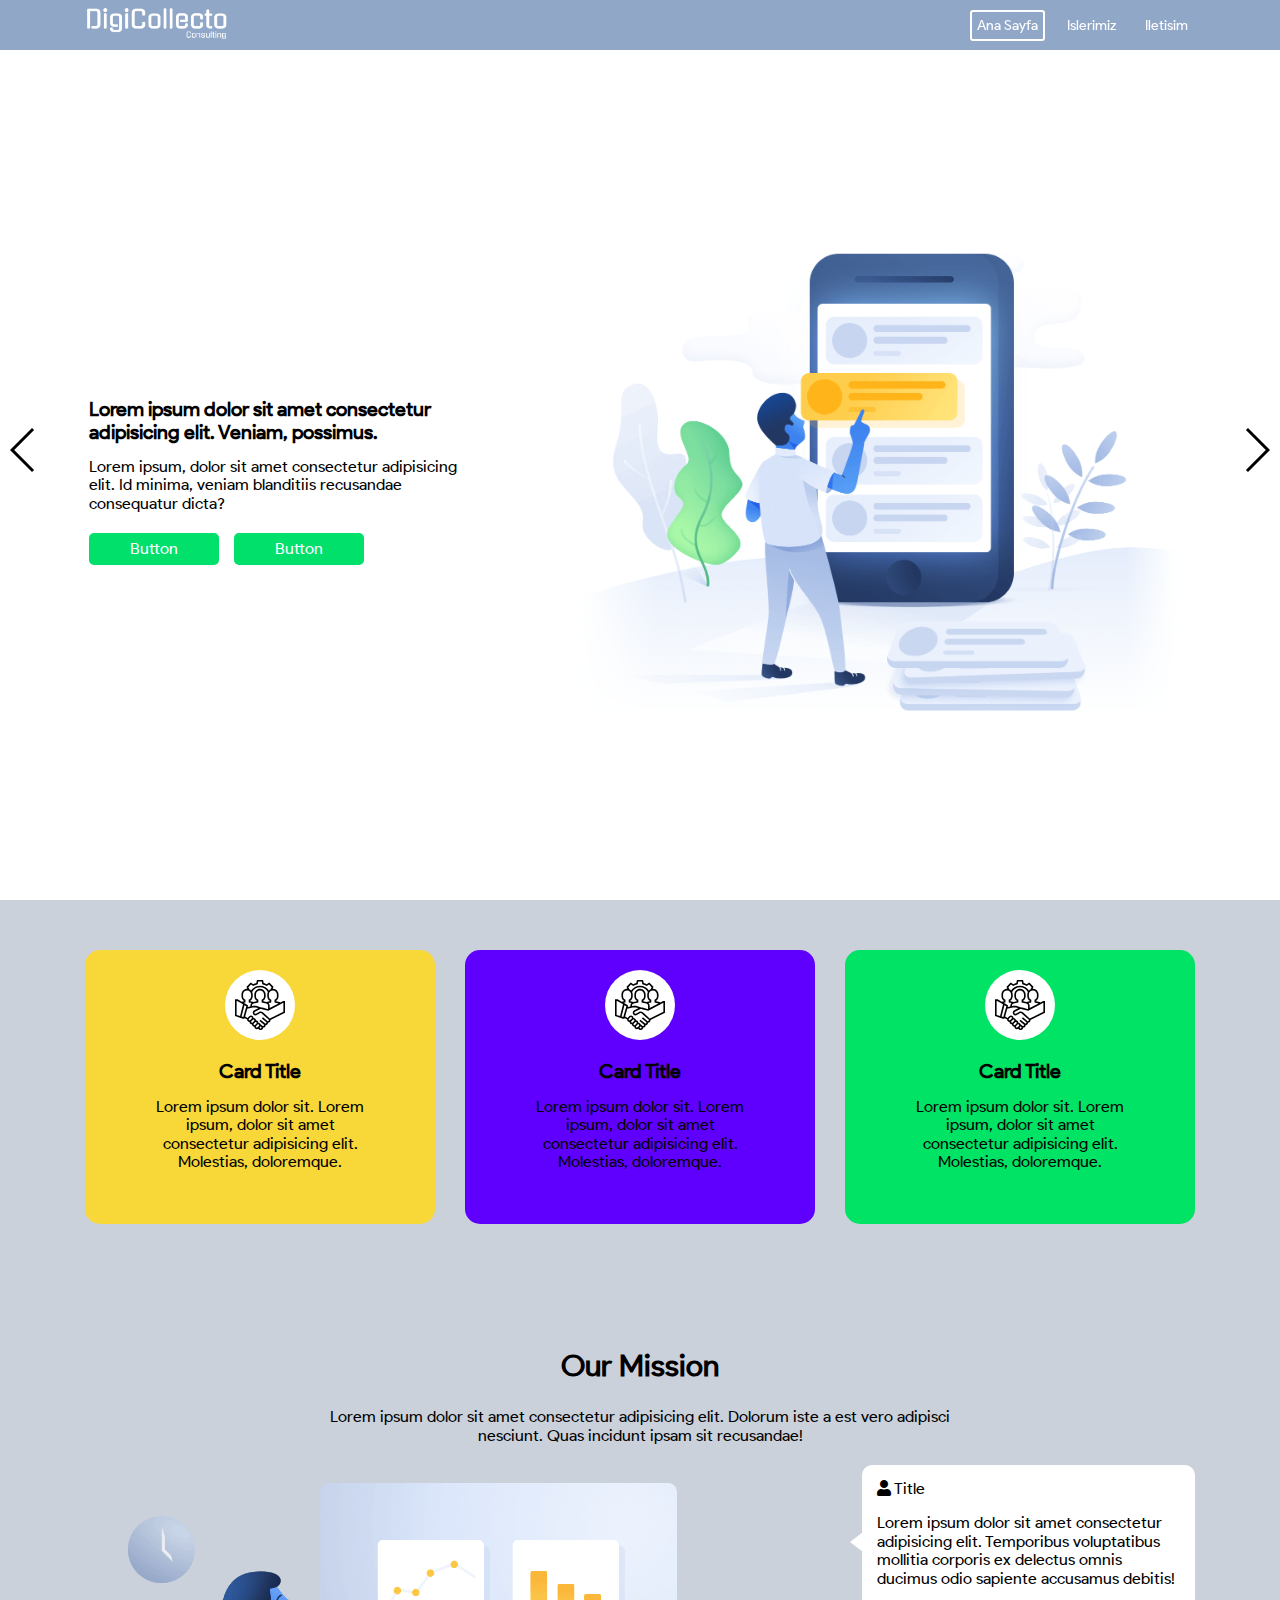
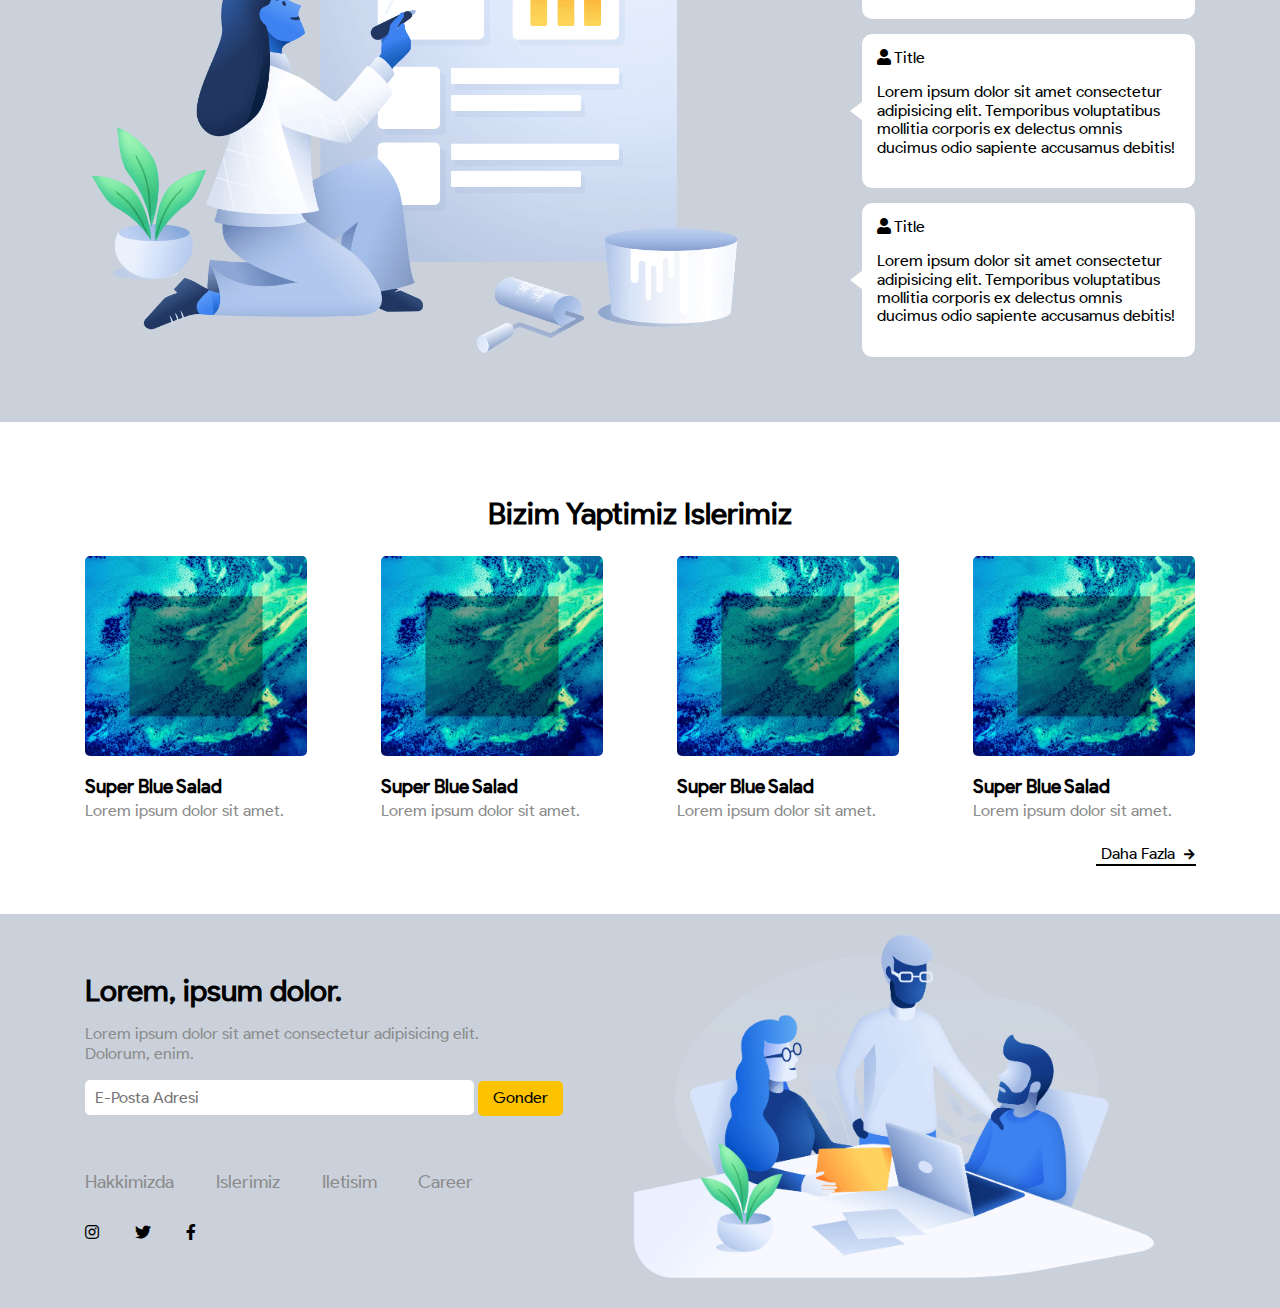
<file: index.html>
<!DOCTYPE html>
<html lang="en">
<head>
  <meta charset="UTF-8">
  <meta name="viewport" content="width=device-width, initial-scale=1.0">
  <meta http-equiv="X-UA-Compatible" content="ie=edge">
  <title>My Web</title>
  <link rel="stylesheet" href="css/bootstrap-grid.min.css">
  <link rel="stylesheet" href="css/all.min.css">
  <link rel="stylesheet" href="css/normalize.css">
  <link rel="stylesheet" href="css/swiper.min.css">
  <link rel="stylesheet" href="css/responsive.css">
  <link rel="stylesheet" href="css/style.css">
</head>
<body>
  <div class="wrapper">

    <header class="header">
        <div class="container">
          <nav class="nav">
            <div class="nav__logo">
              <img src="img/logo.png" alt="Logo">
            </div>
  
            <ul class="nav__menu">
              <li class="menu__link active"><a href="#">Ana Sayfa</a></li>
              <li class="menu__link"><a href="works.html">Islerimiz</a></li>
              <li class="menu__link"><a href="contact.html">Iletisim</a></li>
            </ul>

            <div class="menu__burger">
              <span class=""></span>
            </div>
          </nav>
        </div>
    </header>

    <ul class="nav__menu-mobile">
      <li id="close"><a href="javascipt:void(0)"><i class="far fa-times-circle"></i></a></li>
      <li class="menu__link-mobile active"><a href="#">Ana Sayfa</a></li>
      <li class="menu__link-mobile"><a href="#">Islerimiz</a></li>
      <li class="menu__link-mobile"><a href="#">Iletisim</a></li>
    </ul>

    <section class="section slider">
      <div class="swiper-container main-slider">
        <div class="swiper-wrapper">
            <div class="swiper-slide slider__item">
                <img src="img/illustration-4.png" alt="">

                <div class="slider__item-content">
                    <div class="slider__content-title">
                      <h1>Lorem ipsum dolor sit amet consectetur adipisicing elit. Veniam, possimus.</h>
                    </div>
        
                    <div class="slider__content-desc">
                      Lorem ipsum, dolor sit amet consectetur adipisicing elit. Id minima, veniam blanditiis recusandae consequatur dicta?
                    </div>
        
                    <div class="slider__content-group">
                      <a href="#" class="btn slider-btn">Button</a>
                      <a href="#" class="btn slider-btn">Button</a>
                    </div>
                </div>
            </div>

            <div class="swiper-slide slider__item">
                <img src="img/illustration-4.png" alt="">

                <div class="slider__item-content">
                    <div class="slider__content-title">
                      <h1>Lorem ipsum dolor sit amet consectetur adipisicing elit. Veniam, possimus.</h>
                    </div>
        
                    <div class="slider__content-desc">
                      Lorem ipsum, dolor sit amet consectetur adipisicing elit. Id minima, veniam blanditiis recusandae consequatur dicta?
                    </div>
        
                    <div class="slider__content-group">
                      <a href="#" class="btn slider-btn">Button</a>
                      <a href="#" class="btn slider-btn">Button</a>
                    </div>
                </div>
            </div>

            <div class="swiper-slide slider__item">
                <img src="img/illustration-4.png" alt="">

                <div class="slider__item-content">
                    <div class="slider__content-title">
                      <h1>Lorem ipsum dolor sit amet consectetur adipisicing elit. Veniam, possimus.</h>
                    </div>
        
                    <div class="slider__content-desc">
                      Lorem ipsum, dolor sit amet consectetur adipisicing elit. Id minima, veniam blanditiis recusandae consequatur dicta?
                    </div>
        
                    <div class="slider__content-group">
                      <a href="#" class="btn slider-btn">Button</a>
                      <a href="#" class="btn slider-btn">Button</a>
                    </div>
                </div>
            </div>
        </div>
        <div class="swiper-button-prev swiper-button-black"></div>
        <div class="swiper-button-next swiper-button-black"></div>
      </div>
    </section>


    <section class="section card__group">
      <div class="container">
        <div class="row">
          <div class="col-xs-12 col-md-12 col-lg-4">
              <div class="card__area yellow-bg">
                <div class="card__area-header">
                    <div class="card-border"><object type="image/svg+xml" data="img/team.svg"></object></div>
                </div>
                <div class="card__area-body">
                  <div class="title">Card Title</div>
                  <p>Lorem ipsum dolor sit. Lorem ipsum, dolor sit amet consectetur adipisicing elit. Molestias, doloremque.</p>
                  <a href="javascript:void(0)" class="btn card-btn"><i class="fa fa-arrow-next"></i></a>
                </div>
              </div>
          </div>
          <div class="col-xs-12 col-md-6 col-lg-4">
              <div class="card__area blue-bg">
                <div class="card__area-header">
                    <div class="card-border"><object type="image/svg+xml" data="img/team.svg"></object></div>
                </div>
                <div class="card__area-body">
                  <div class="title">Card Title</div>
                  <p>Lorem ipsum dolor sit. Lorem ipsum, dolor sit amet consectetur adipisicing elit. Molestias, doloremque.</p>
                  <a href="javascript:void(0)" class="btn card-btn"><i class="fa fa-arrow-next"></i></a>
                </div>
              </div>
          </div>
          <div class="col-xs-12 col-md-6 col-lg-4">
              <div class="card__area green-bg">
                <div class="card__area-header">
                    <div class="card-border"><object type="image/svg+xml" data="img/team.svg"></object></div>
                </div>
                <div class="card__area-body">
                  <div class="title">Card Title</div>
                  <p>Lorem ipsum dolor sit. Lorem ipsum, dolor sit amet consectetur adipisicing elit. Molestias, doloremque.</p>
                  <a href="javascript:void(0)" class="btn card-btn"><i class="fa fa-arrow-next"></i></a>
                </div>
              </div>
          </div>
        </div>
      </div>
    </section>

    <section class="section mission">
      <div class="container">
        <div class="mission__header">
          <h2 class="mission__header-title">Our Mission</h2>
          <p>Lorem ipsum dolor sit amet consectetur adipisicing elit. Dolorum iste a est vero adipisci nesciunt. Quas incidunt ipsam sit recusandae!</p>
        </div>
  
        <div class="mission__area">
          <div class="mission__area-img">
            <img src="img/illustration-7.png" alt="Resim">
          </div>
          <div class="mission__area-group">
            <div class="mission__item">
              <div class="mission__item-title">
                <i class="fa fa-user"></i>
                <span>Title</span>
              </div>
  
              <div class="mission__item-content">
                <p>Lorem ipsum dolor sit amet consectetur adipisicing elit. Temporibus voluptatibus mollitia corporis ex delectus omnis ducimus odio sapiente accusamus debitis!</p>
              </div>
            </div>
  
            <div class="mission__item">
              <div class="mission__item-title">
                <i class="fa fa-user"></i>
                <span>Title</span>
              </div>
  
              <div class="mission__item-content">
                <p>Lorem ipsum dolor sit amet consectetur adipisicing elit. Temporibus voluptatibus mollitia corporis ex delectus omnis ducimus odio sapiente accusamus debitis!</p>
              </div>
            </div>
            
            <div class="mission__item">
              <div class="mission__item-title">
                <i class="fa fa-user"></i>
                <span>Title</span>
              </div>
  
              <div class="mission__item-content">
                <p>Lorem ipsum dolor sit amet consectetur adipisicing elit. Temporibus voluptatibus mollitia corporis ex delectus omnis ducimus odio sapiente accusamus debitis!</p>
              </div>
            </div>
          </div>
        </div>
      </div>
    </section>

    <section class="section works">
      <div class="container">
        <div class="works__header">
          <div class="works__header-title">
            <h2>Bizim Yaptimiz Islerimiz</h2>
          </div>
        </div>

        <ul class="works__area-list">
          <li class="works__item">
            <div class="works__item-img">
              <a href="javascipt:void(0)"><img src="img/img-2.jpg" alt="Image"></a>
            </div>

            <div class="works__item-title">
              <a href="javascipt:void(0)"><h3>Super Blue Salad</h3></a>
            </div>

            <div class="works__item-desc">
              <a href="javascipt:void(0)"><p>Lorem ipsum dolor sit amet.</p></a href="javascipt:void(0)">
            </div>
          </li>

          <li class="works__item">
            <div class="works__item-img">
              <a href="javascipt:void(0)"><img src="img/img-2.jpg" alt="Image"></a>
            </div>

            <div class="works__item-title">
              <a href="javascipt:void(0)"><h3>Super Blue Salad</h3></a>
            </div>

            <div class="works__item-desc">
              <a href="javascipt:void(0)"><p>Lorem ipsum dolor sit amet.</p></a href="javascipt:void(0)">
            </div>
          </li>

          <li class="works__item">
            <div class="works__item-img">
              <a href="javascipt:void(0)"><img src="img/img-2.jpg" alt="Image"></a>
            </div>

            <div class="works__item-title">
              <a href="javascipt:void(0)"><h3>Super Blue Salad</h3></a>
            </div>

            <div class="works__item-desc">
              <a href="javascipt:void(0)"><p>Lorem ipsum dolor sit amet.</p></a href="javascipt:void(0)">
            </div>
          </li>

          <li class="works__item">
            <div class="works__item-img">
              <a href="javascipt:void(0)"><img src="img/img-2.jpg" alt="Image"></a>
            </div>

            <div class="works__item-title">
              <a href="javascipt:void(0)"><h3>Super Blue Salad</h3></a>
            </div>

            <div class="works__item-desc">
              <a href="javascipt:void(0)"><p>Lorem ipsum dolor sit amet.</p></a href="javascipt:void(0)">
            </div>
          </li>
        </ul>
        <a href="javascript:void(0)" class="more">Daha Fazla <i class="fa fa-arrow-right"></i></a>
      </div>
    </section>

    <section class="section return">
      <div class="container">
        <div class="return-area">
          <div class="return__form">
            <div class="return__form-title">
              <h3>Lorem, ipsum dolor.</h3>
            </div>
  
            <div class="return__form-desc">
              <p>Lorem ipsum dolor sit amet consectetur adipisicing elit. Dolorum, enim.</p>
            </div>
  
            <div class="return__form-input">
              <input type="text" class="form-control" placeholder="E-Posta Adresi">
              <button type="submit">Gonder</button>
            </div>
          </div>
        </div>
      </div>
    </section>

    <footer class="footer absolute-img">
      <div class="container">
        <ul class="footer__list">
          <li class="footer__item"><a href="javascipt:void(0)">Hakkimizda</a></li>
          <li class="footer__item"><a href="javascipt:void(0)">Islerimiz</a></li>
          <li class="footer__item"><a href="javascipt:void(0)">Iletisim</a></li>
          <li class="footer__item"><a href="javascipt:void(0)">Career</a></li>
        </ul>
  
        <ul class="footer__medya">
          <li><a href="javascipt:void(0)"><i class="fab fa-instagram"></i></a></li>
          <li><a href="javascipt:void(0)"><i class="fab fa-twitter"></i></a></li>
          <li><a href="javascipt:void(0)"><i class="fab fa-facebook-f"></i></a></li>
        </ul>
      </div>
    </footer>

  </div>
<script src="js/jquery-3.4.1.min.js"></script>
<script src="js/bootstrap.min.js"></script>
<script src="js/swiper.min.js"></script>
<script src="js/main.js"></script>
</body>
</html>
</file>
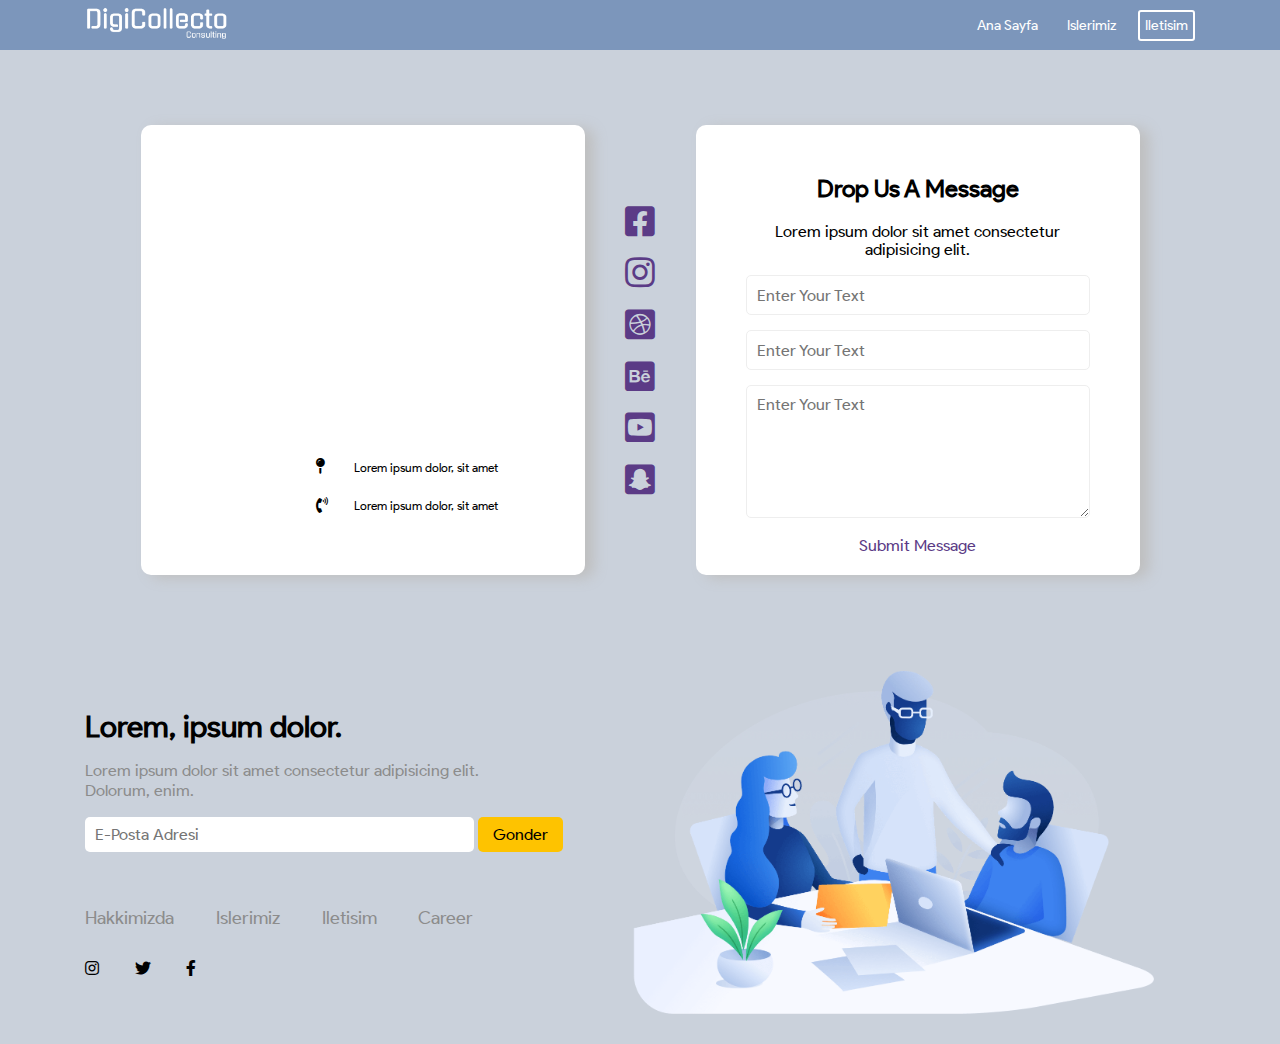
<file: contact.html>
<!DOCTYPE html>
<html lang="en">
<head>
  <meta charset="UTF-8">
  <meta name="viewport" content="width=device-width, initial-scale=1.0">
  <meta http-equiv="X-UA-Compatible" content="ie=edge">
  <title>My Web</title>
  <link rel="stylesheet" href="css/bootstrap-grid.min.css">
  <link rel="stylesheet" href="css/all.min.css">
  <link rel="stylesheet" href="css/normalize.css">
  <link rel="stylesheet" href="css/swiper.min.css">
  <link rel="stylesheet" href="css/responsive.css">
  <link rel="stylesheet" href="css/style.css">
</head>
<body>
  <div class="wrapper">

    <header class="header">
        <div class="container">
          <nav class="nav">
            <div class="nav__logo">
              <a href="index.html"><img src="img/logo.png" alt="Logo"></a>
            </div>
  
            <ul class="nav__menu">
              <li class="menu__link"><a href="index.html">Ana Sayfa</a></li>
              <li class="menu__link"><a href="works.html">Islerimiz</a></li>
              <li class="menu__link active"><a href="contact.html">Iletisim</a></li>
            </ul>

            <div class="menu__burger">
              <span class=""></span>
            </div>
          </nav>
        </div>
    </header>

    <ul class="nav__menu-mobile">
      <li id="close"><a href="javascipt:void(0)"><i class="far fa-times-circle"></i></a></li>
      <li class="menu__link-mobile active"><a href="#">Ana Sayfa</a></li>
      <li class="menu__link-mobile"><a href="#">Islerimiz</a></li>
      <li class="menu__link-mobile"><a href="#">Iletisim</a></li>
    </ul>


    <section class="section">
        <div class="container">
            <dic class="contact__area">
                <div class="contact__area-item contact__maps">
                    <iframe src="https://www.google.com/maps/embed?pb=!1m18!1m12!1m3!1d770809.0860158126!2d28.45174621544522!3d41.003964328513874!2m3!1f0!2f0!3f0!3m2!1i1024!2i768!4f13.1!3m3!1m2!1s0x14caa7040068086b%3A0xe1ccfe98bc01b0d0!2z0KHRgtCw0LzQsdGD0Ls!5e0!3m2!1sru!2str!4v1560986265659!5m2!1sru!2str" width="100%" height="100%" frameborder="0" style="border-radius: 10px" allowfullscreen></iframe>
                    <div class="contact__maps-content">
                        <div class="contact-group">
                            <span><i class="fas fa-map-pin"></i></span>
                            <span><p>Lorem ipsum dolor, sit amet</p></span>
                        </div>

                        <div class="contact-group">
                            <span><i class="fas fa-phone-volume"></i></span>
                            <span><p>Lorem ipsum dolor, sit amet</p></span>
                        </div>
                    </div>
                </div>
                <div class="contact__area-item">
                    <ul class="social__media">
                        <li class="social__media-item"><a href="#"><i class="fab fa-facebook-square"></i></a></li>
                        <li class="social__media-item"><a href="#"><i class="fab fa-instagram"></i></a></li>
                        <li class="social__media-item"><a href="#"><i class="fab fa-dribbble-square"></i></a></li>
                        <li class="social__media-item"><a href="#"><i class="fab fa-behance-square"></i></a></li>
                        <li class="social__media-item"><a href="#"><i class="fab fa-youtube-square"></i></a></li>
                        <li class="social__media-item"><a href="#"><i class="fab fa-snapchat-square"></i></a></li>
                    </ul>
                </div>
                <div class="contact__area-item contact__form">
                    <div class="contact__form-title"><h2>Drop Us A Message</h2></div>
                    <div class="contact__form-dsc">
                        <p>Lorem ipsum dolor sit amet consectetur adipisicing elit.</p> 
                    </div>
        
                    <input type="text" class="form-control" placeholder="Enter Your Text">
                    <input type="text" class="form-control" placeholder="Enter Your Text">
                    <textarea name="" id="contact-textarea" class="form-control" cols="30" rows="6" placeholder="Enter Your Text"></textarea>
                    <a href="javascipt:void(0)" class="contact-btn">Submit Message</a>
                </div>
            </dic>
        </div>
    </section>

    <section class="section return">
      <div class="container">
        <div class="return-area">
          <div class="return__form">
            <div class="return__form-title">
              <h3>Lorem, ipsum dolor.</h3>
            </div>
  
            <div class="return__form-desc">
              <p>Lorem ipsum dolor sit amet consectetur adipisicing elit. Dolorum, enim.</p>
            </div>
  
            <div class="return__form-input">
              <input type="text" class="form-control" placeholder="E-Posta Adresi">
              <button type="submit">Gonder</button>
            </div>
          </div>
        </div>
      </div>
    </section>

    <footer class="footer absolute-img">
      <div class="container">
        <ul class="footer__list">
          <li class="footer__item"><a href="javascipt:void(0)">Hakkimizda</a></li>
          <li class="footer__item"><a href="javascipt:void(0)">Islerimiz</a></li>
          <li class="footer__item"><a href="javascipt:void(0)">Iletisim</a></li>
          <li class="footer__item"><a href="javascipt:void(0)">Career</a></li>
        </ul>
  
        <ul class="footer__medya">
          <li><a href="javascipt:void(0)"><i class="fab fa-instagram"></i></a></li>
          <li><a href="javascipt:void(0)"><i class="fab fa-twitter"></i></a></li>
          <li><a href="javascipt:void(0)"><i class="fab fa-facebook-f"></i></a></li>
        </ul>
      </div>
    </footer>

  </div>
<script src="js/jquery-3.4.1.min.js"></script>
<script src="js/bootstrap.min.js"></script>
<script src="js/swiper.min.js"></script>
<script src="js/main.js"></script>
</body>
</html>
</file>
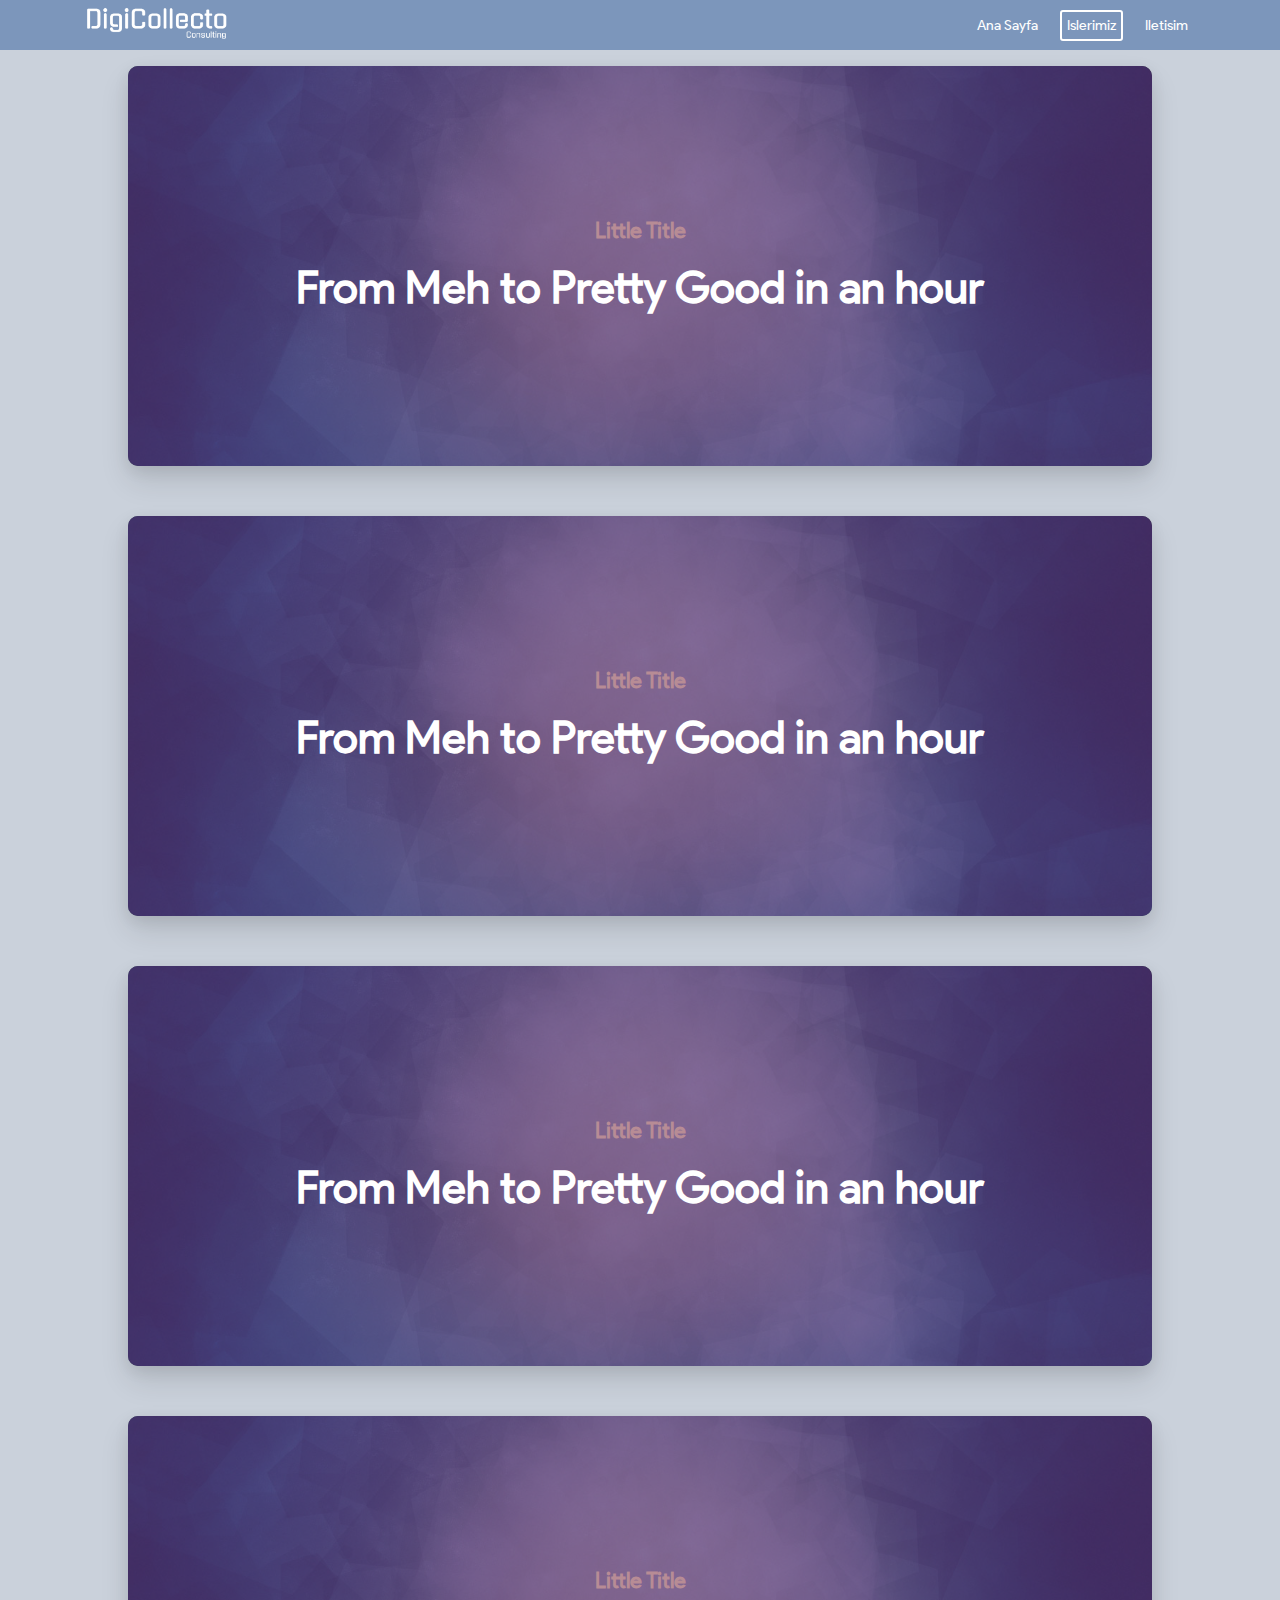
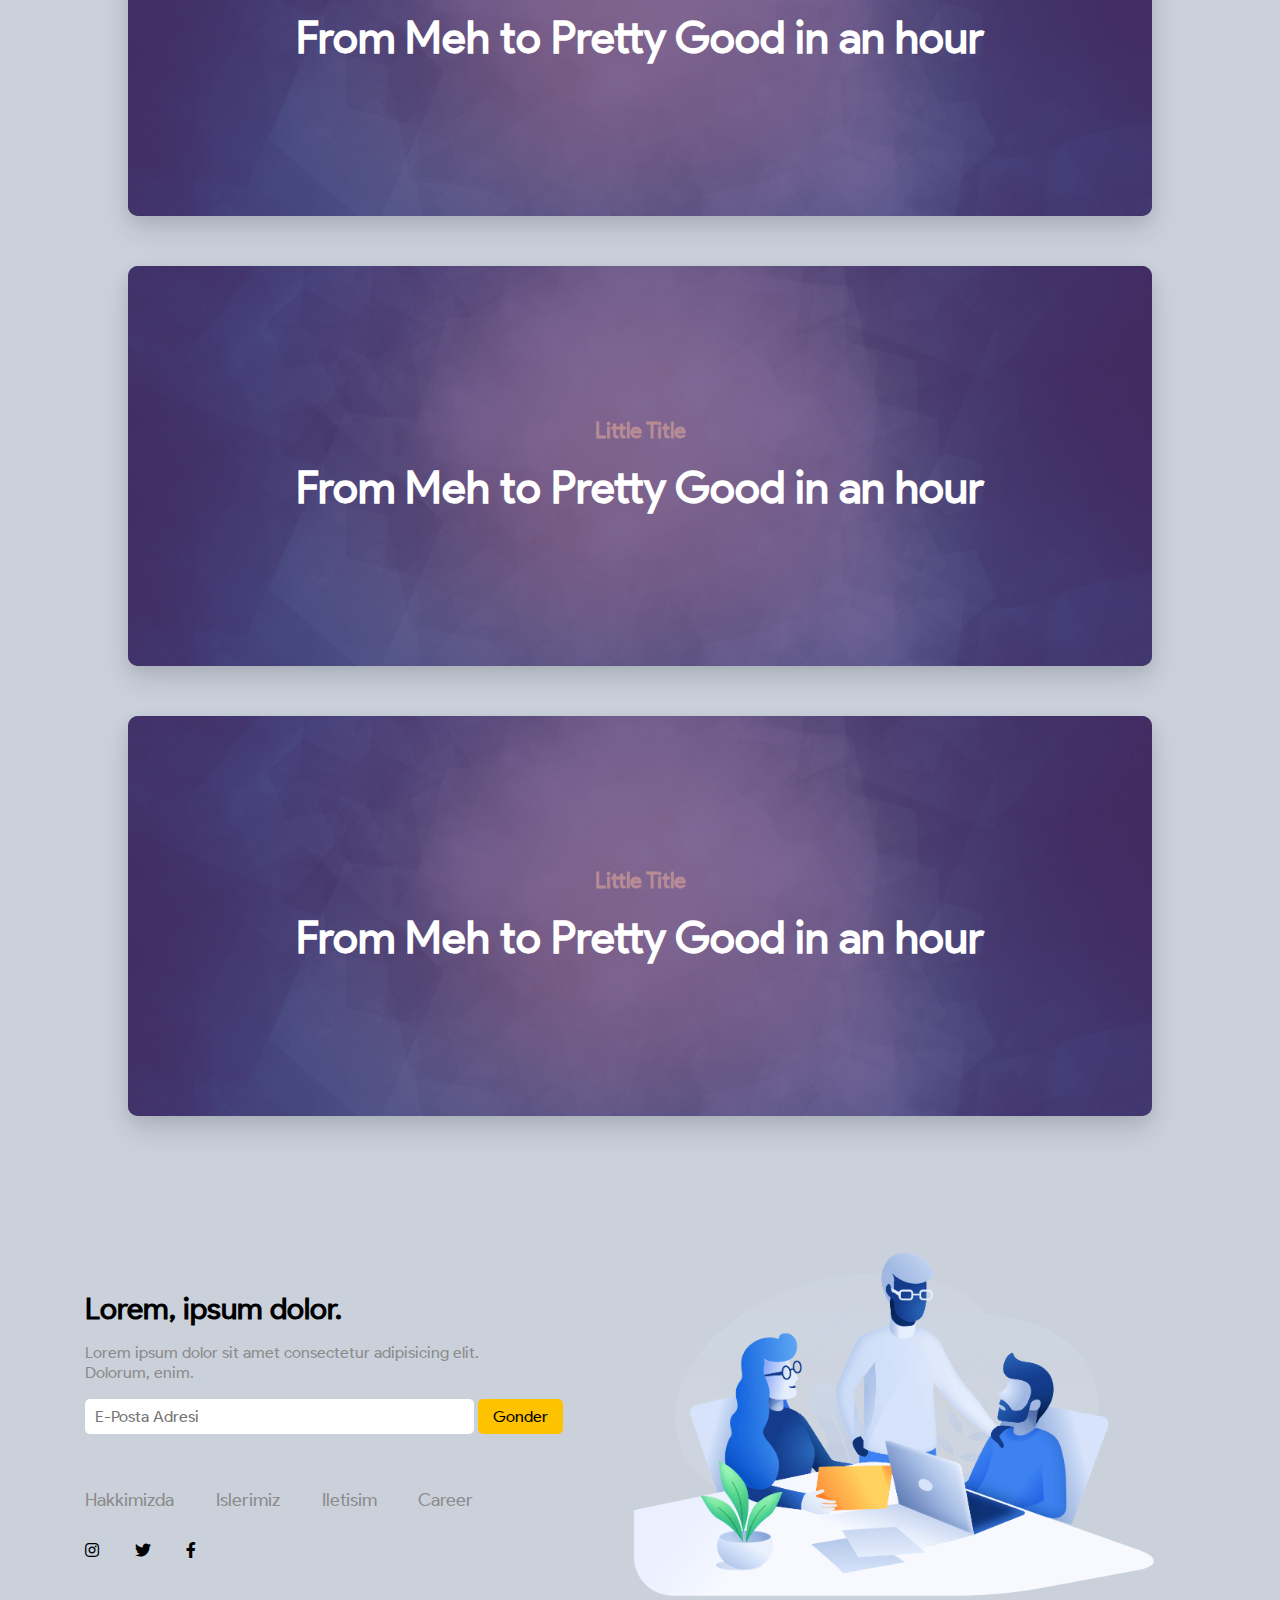
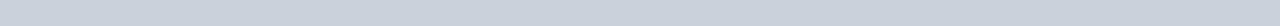
<file: works.html>
<!DOCTYPE html>
<html lang="en">
<head>
  <meta charset="UTF-8">
  <meta name="viewport" content="width=device-width, initial-scale=1.0">
  <meta http-equiv="X-UA-Compatible" content="ie=edge">
  <title>My Web</title>
  <link rel="stylesheet" href="css/bootstrap-grid.min.css">
  <link rel="stylesheet" href="css/all.min.css">
  <link rel="stylesheet" href="css/normalize.css">
  <link rel="stylesheet" href="css/swiper.min.css">
  <link rel="stylesheet" href="css/responsive.css">
  <link rel="stylesheet" href="css/style.css">
</head>
<body>
  <div class="wrapper">

    <header class="header">
        <div class="container">
          <nav class="nav">
            <div class="nav__logo">
              <a href="index.html"><img src="img/logo.png" alt="Logo"></a>
            </div>
  
            <ul class="nav__menu">
              <li class="menu__link"><a href="index.html">Ana Sayfa</a></li>
              <li class="menu__link active"><a href="works.html">Islerimiz</a></li>
              <li class="menu__link"><a href="contact.html">Iletisim</a></li>
            </ul>

            <div class="menu__burger">
              <span class=""></span>
            </div>
          </nav>
        </div>
    </header>

    <ul class="nav__menu-mobile">
      <li id="close"><a href="javascipt:void(0)"><i class="far fa-times-circle"></i></a></li>
      <li class="menu__link-mobile active"><a href="#">Ana Sayfa</a></li>
      <li class="menu__link-mobile"><a href="#">Islerimiz</a></li>
      <li class="menu__link-mobile"><a href="#">Iletisim</a></li>
    </ul>


    <section class="section ourworks__area">
        <ul class="ourworks__area-list">
            <li class="ourworks__list-item">
                <a href="javascript:void(0)">
                    <div class="ourworks__item-title">Little Title</div>
                    <div class="ourworks__item-dsc">From Meh to Pretty Good in an hour </div>
                </a>
            </li>

            <li class="ourworks__list-item">
                <a href="javascript:void(0)">
                    <div class="ourworks__item-title">Little Title</div>
                    <div class="ourworks__item-dsc">From Meh to Pretty Good in an hour </div>
                </a>
            </li>

            <li class="ourworks__list-item">
                <a href="javascript:void(0)">
                    <div class="ourworks__item-title">Little Title</div>
                    <div class="ourworks__item-dsc">From Meh to Pretty Good in an hour </div>
                </a>
            </li>

            <li class="ourworks__list-item">
                <a href="javascript:void(0)">
                    <div class="ourworks__item-title">Little Title</div>
                    <div class="ourworks__item-dsc">From Meh to Pretty Good in an hour </div>
                </a>
            </li>

            <li class="ourworks__list-item">
                <a href="javascript:void(0)">
                    <div class="ourworks__item-title">Little Title</div>
                    <div class="ourworks__item-dsc">From Meh to Pretty Good in an hour </div>
                </a>
            </li>
            
            <li class="ourworks__list-item">
                <a href="javascript:void(0)">
                    <div class="ourworks__item-title">Little Title</div>
                    <div class="ourworks__item-dsc">From Meh to Pretty Good in an hour </div>
                </a>
            </li>
        </ul>
    </section>

    <section class="section return">
      <div class="container">
        <div class="return-area">
          <div class="return__form">
            <div class="return__form-title">
              <h3>Lorem, ipsum dolor.</h3>
            </div>
  
            <div class="return__form-desc">
              <p>Lorem ipsum dolor sit amet consectetur adipisicing elit. Dolorum, enim.</p>
            </div>
  
            <div class="return__form-input">
              <input type="text" class="form-control" placeholder="E-Posta Adresi">
              <button type="submit">Gonder</button>
            </div>
          </div>
        </div>
      </div>
    </section>

    <footer class="footer absolute-img">
      <div class="container">
        <ul class="footer__list">
          <li class="footer__item"><a href="javascipt:void(0)">Hakkimizda</a></li>
          <li class="footer__item"><a href="javascipt:void(0)">Islerimiz</a></li>
          <li class="footer__item"><a href="javascipt:void(0)">Iletisim</a></li>
          <li class="footer__item"><a href="javascipt:void(0)">Career</a></li>
        </ul>
  
        <ul class="footer__medya">
          <li><a href="javascipt:void(0)"><i class="fab fa-instagram"></i></a></li>
          <li><a href="javascipt:void(0)"><i class="fab fa-twitter"></i></a></li>
          <li><a href="javascipt:void(0)"><i class="fab fa-facebook-f"></i></a></li>
        </ul>
      </div>
    </footer>

  </div>
<script src="js/jquery-3.4.1.min.js"></script>
<script src="js/bootstrap.min.js"></script>
<script src="js/swiper.min.js"></script>
<script src="js/main.js"></script>
</body>
</html>
</file>
<file: css/responsive.css>
@media only screen and (max-width: 991px) {
  .nav__menu {
    display: none !important;
  }

  .nav__menu-mobile {
    position: fixed;
    top: 0;
    left: 0;
    width: 100vw;
    height: 100vh;
    background-color: #4a6da3e0;
    display: none;
    justify-content: center;
    align-items: center;
    padding: 0;
    margin: 0;
    list-style: none;
    flex-direction: column;
    z-index: 999;
  }

  .nav__menu-mobile li {
    margin-bottom: 25px;
    position: relative;
  }

  .nav__menu-mobile li.active::after {
    content: '';
    position: absolute;
    bottom: -5px;
    left: 0;
    width: 100%;
    height: 2px;
    background-color: #fff;
  }

  .nav__menu-mobile li a {
    color: #fec300;
    text-decoration: none;
    font-size: 26px;
  }

  #close {
    position: absolute;
    top: 15px;
    right: 15px;
  }

  #close a {
    font-size: 30px;
  }

  .menu__burger {
    position: relative;
    display: flex !important;
    justify-content: center;
    align-items: center;
  }

  .menu__burger span {
    width: 30px;
    height: 2px;
    border-radius: 10px;
    background-color: #fff;
  }

  .menu__burger span::before {
    content: '';
    position: absolute;
    top: -7px;
    left: 0;
    width: 30px;
    height: 2px;
    background-color: #fff;
  }

  .menu__burger span::after {
    content: '';
    position: absolute;
    bottom: -7px;
    left: 0;
    width: 30px;
    height: 2px;
    background-color: #fff;
  }

  .menu__burger span.active {
    height: 0;
  }

  .menu__burger span.active::before {
    transform: rotate(-45deg);
    top: -2px;
  }

  .menu__burger span.active::after {
    transform: rotate(45deg);
    bottom: 0;
    left: 1px;
  }

  .works__area-list {
    flex-wrap: wrap;
  }

  .works__area-list li {
    flex-basis: 45% !important;
  }

  .card__area {
    margin-bottom: 25px;
  }
}

@media only screen and (max-width: 767px) {
  .section {
    padding: 25px 0 !important;
  }

  .slider {
    height: 90vh !important;
  }

  .slider__item-content {
    width: 90% !important;
    top: 60% !important;
  }

  .card__area {
    margin-bottom: 25px;
  }

  .mission__header p {
    width: 100% !important;
  }

  .mission__area {
    flex-direction: column !important;
  }

  .mission__area-img {
    margin-bottom: 20px;
  }

  .works__area-list {
    flex-direction: column;
  }

  .works__area-list li {
    margin-bottom: 25px;
  }

  .works__item-title h3 {
    font-size: 22px;
  }

  .works__item-desc p {
    font-size: 18px;
  }

  .works__item-img::after {
    max-height: 230px !important;
  }

  .return__form-desc {
    width: 100% !important;
  }

  .return__form-input input {
    width: 70% !important;
  }

  .absolute-img::before {
    display: none;
  }

  .return__form-input {
    display: flex;
    align-items: center;
    justify-content: space-between;
  }

  .footer__list {
    width: 100% !important;
  }

  .footer__medya {
    width: 30% !important;
    margin: 0 auto;
  }
}
</file>
<file: css/style.css>
/* Font Options */

@font-face {
  font-family: 'Product Sans Regular';
  font-style: normal;
  font-weight: normal;
  src: local('Product Sans Regular'), url('../fonts/ProductSans-Regular.woff') format('woff');
  }
  
  @font-face {
  font-family: 'Product Sans Italic';
  font-style: normal;
  font-weight: normal;
  src: local('Product Sans Italic'), url('../fonts/ProductSans-Italic.woff') format('woff');
  }
  
  @font-face {
  font-family: 'Product Sans Thin Regular';
  font-style: normal;
  font-weight: normal;
  src: local('Product Sans Thin Regular'), url('../fonts/ProductSans-Thin.woff') format('woff');
  }
  
  @font-face {
  font-family: 'Product Sans Light Regular';
  font-style: normal;
  font-weight: normal;
  src: local('Product Sans Light Regular'), url('../fonts/ProductSans-Light.woff') format('woff');
  }
  
  @font-face {
  font-family: 'Product Sans Medium Regular';
  font-style: normal;
  font-weight: normal;
  src: local('Product Sans Medium Regular'), url('../fonts/ProductSans-Medium.woff') format('woff');
  }
  
  @font-face {
  font-family: 'Product Sans Black Regular';
  font-style: normal;
  font-weight: normal;
  src: local('Product Sans Black Regular'), url('../fonts/ProductSans-Black.woff') format('woff');
  }
  
  @font-face {
  font-family: 'Product Sans Thin Italic';
  font-style: normal;
  font-weight: normal;
  src: local('Product Sans Thin Italic'), url('../fonts/ProductSans-ThinItalic.woff') format('woff');
  }
  
  @font-face {
  font-family: 'Product Sans Light Italic';
  font-style: normal;
  font-weight: normal;
  src: local('Product Sans Light Italic'), url('../fonts/ProductSans-LightItalic.woff') format('woff');
  }
  
  @font-face {
  font-family: 'Product Sans Medium Italic';
  font-style: normal;
  font-weight: normal;
  src: local('Product Sans Medium Italic'), url('../fonts/ProductSans-MediumItalic.woff') format('woff');
  }
  
  @font-face {
  font-family: 'Product Sans Bold';
  font-style: normal;
  font-weight: normal;
  src: local('Product Sans Bold'), url('../fonts/ProductSans-Bold.woff') format('woff');
  }

  @font-face {
  font-family: 'Product Sans Bold Italic';
  font-style: normal;
  font-weight: normal;
  src: local('Product Sans Bold Italic'), url('../fonts/ProductSans-BoldItalic.woff') format('woff');
  }
  
  @font-face {
  font-family: 'Product Sans Black Italic';
  font-style: normal;
  font-weight: normal;
  src: local('Product Sans Black Italic'), url('../fonts/ProductSans-BlackItalic.woff') format('woff');
  }

/* Main Options */

body {
  font-family: 'Product Sans Regular' , sans-serif;
  background-color: #cad1db;  /*Old body background #E6E6E4 */
}

img {
  max-width: 100%;
  max-height: 100%;
}

.btn {
  text-decoration: none;
  color: #000;
  padding: 7px 15px;
  display: inline-block;
  border-radius: 5px;
  transition: all .5s;
}

.section {
  padding: 50px 0;
}

/* Wrapper Options */

.wrapper {
  display: flex;
  flex-flow: row wrap;
}

.wrapper > * {
  flex: 1 100%;
}

/* Header Options */

.header {
  position: absolute;
  top: 0;
  left: 0;
  width: 100%;
  z-index: 100;
  background-color: #4f74a8a1;
}

.nav {
  display: flex;
  justify-content: space-between;
  align-items: center;
  width: 100%;
  height: 50px;
}

.nav__logo img {
  width: 150px;
}

.menu__burger {
  display: none;
}

.nav__menu-mobile {
  display: none;
}
/* Menu Options */

.nav__menu {
  padding: 0;
  list-style: none;
  display: flex;
}

.menu__link {
  margin-left: 15px;
}

.menu__link a {
  color: #fff;
  text-decoration: none;
  padding: 5px;
  border: 2px solid transparent;
  border-radius: 3px;
  font-size: 14px;
}

.menu__link:hover a {
  border-color: #fff;
}

.menu__link.active a {
  border-color: #fff;
}

/* Slider Content Css */

.slider, .main-slider {
  height: 100vh;
  width: 100%;
  padding: 0 ;
  background-color: #fff;
}

.slider .slider__item {
  position: relative;
  width: 100%;
  height: 100%;
}

.slider .slider__item img {
  position: absolute;
  width: 100%;
  max-width: 600px;
  top: 5%;
  right: 8%;
  height: 100%;
  max-height: 100vh;
  object-fit: contain;
}

.slider__item-content {
  position: absolute;
  width: 30%;
  top: 40%;
  left: 5%;
  background-color: #fff;
  padding: 25px;
  border-radius: 5px;
}

.slider__content-title h1 {
  font-size: 20px;
  display: block;
  color: #000;
}

.slider__content-group {
  margin-top: 20px;
  display: flex;
  align-items: center;
}

.slider-btn {
  background-color: #00e06b;
  margin-right: 15px;
  width: 100%;
  max-width: 100px;
  text-align: center;
  color: #fff;
}

.slider-btn:hover {
  background-color: #009b4b;
}

/* Card Group Options   */
.yellow-bg {
  background-color: #f8d739;
}

.green-bg {
  background-color: #00e365;
}

.blue-bg {
  background-color: #5f00ff;
}

.card__area {
  display: flex;
  justify-content: center;
  align-items: center;
  flex-direction: column;
  border-radius: 15px;
  padding: 20px 0;
  color: #000;
  transition: all .5s;
  position: relative;
}

.card__area::after {
  content: '';
  position: absolute;
  bottom: -20px;
  width: 80%;
  height: 0;
  border-radius: 100%;
  background-color: #d8d8d8;
  visibility: hidden;
  transition: all .2s;
}

.card__area:hover {
  transform: translateY(-15px);
}

.card__area:hover::after {
  visibility: visible;
  height: 15px;
}

.card-border {
  background-color: #fff;
  display: flex;
  justify-content: center;
  align-items: center;
  border-radius: 50%;
  padding: 10px;
}

.card-border object svg {
  fill: #000;
}

.card__area-body {
  text-align: center;
}

.card__area-body p {
  width: 60%;
  margin: 15px auto 0;
  color: #000;
}

.card__area-body .title {
  font-weight: bold;
  font-size: 20px;
  margin-top: 20px;
}

/* Mission Options */

.mission {
}

.mission__header {
  text-align: center;
}

.mission__header-title {
  font-size: 30px;
  font-weight: bold;
}

.mission__header p {
  width: 60%;
  margin: 0px auto 20px;
}

.mission__area {
  display: flex;
  flex-direction: row;
  justify-content: space-between;
  align-items: center;
}

.mission__area-img {
  flex-basis: 70%;
}

.mission__area-img img {
  width: 85%;
}

.mission__area-group { 
  flex-basis: 30%;
  display: flex;
  flex-direction: column;
  align-items: center;
  justify-content: space-evenly;
}

.mission__item {
  background-color: #fff;
  border-radius: 10px;
  padding: 15px;
  margin-bottom: 15px;
  transition: all .5s;
  position: relative;
}

.mission__item::after {
  content: '';
  position: absolute;
  top: 50%;
  left: -22px;
  transform: translateY(-50%);
  height: 20px;
  width: 20px;
  border: 10px solid transparent;
  border-right: 13px solid #fff;
}

.mission__item:hover {
  transform: translateX(-15px);
}

.window-active {
  transform: translateX(-15px);
}

/* Our Works Options */

.works {
  background-color: #fff;
}

.works__header-title {
  text-align: center;
}

.works__header-title h2 {
  font-size: 30px;
}

.works__area-list {
  padding: 0;
  list-style: none;
  display: flex;
  align-items: center;
  justify-content: space-between;
}

.works__area-list li {
  flex-basis: 20%;
  display: flex;
  justify-content: center;
  flex-direction: column;
}

.works__item {
  transition: all .5s;
}

.works__item:hover {
  transform: translateY(-15px);
}

.works__item:hover .works__item-img::after {
  clip-path: polygon(100% 0%, 100% 100%, 0% 100%,0% 0%);
  border-radius: 10px;
}

.works__item-img {
  position: relative;
}

.works__item-img::after {
  content: '';
  position: absolute;
  top: 0;
  left: 0;
  width: 100%;
  height: 100%;
  max-height: 200px;
  clip-path: polygon(80% 20%, 80% 80%, 20% 80%,20% 20%);
  background: #0000005e;
  transition: all .5s;
}

.works__item-img img {
  width: 100%;
  height: 100%;
  min-height: 200px;
  object-fit: cover;
  border-radius: 5px;
}

.works__item-title h3 {
  margin: 15px 0 0 0;
}

.works__item-title a {
  text-decoration: none;
  color: #000;
}

.works__item-desc p {
  margin: 5px 0 0 0;
  color: #8c8c8c;
}

.works__item-desc a {
  text-decoration: none;
}

.more {
  text-align: right;
  width: 100%;
  text-decoration: none;
  display: block;
  margin-top: 25px;
  color: #000;
  position: relative;
}

.more i {
  font-size: 12px;
  margin-left: 5px;
}

.more::after {
  content: '';
  position: absolute;
  bottom: -2px;
  right: -1px;
  width: 100px;
  height: 2px;
  background-color: #000;
}

/* Return Options */

.return {
  padding: 50px 0 20px 0;
}

.return__form {}

.return__form-title h3 {
  font-size: 30px;
  margin: 10px 0;
}

.return__form-desc {
  width: 40%;
}

.return__form-desc p {
  color:#8c8c8c;
  line-height: 20px;
}

.return__form-input input {
  height: 35px;
  width: 35%;
  border-radius: 5px;
  border: none;
  padding: 10px;
  background-color: #fff;
}

.return__form-input button {
  height: 35px;
  background-color: #fec300;
  box-shadow: none;
  border: none;
  padding: 0 15px;
  border-radius: 5px;
}

/* Footer options */

.absolute-img {
  position: relative;
}

.absolute-img::before {
  content: '';
  position: absolute;
  top: -205px;
  right: 0;
  width: 60%;
  height: 100%;
  min-height: 350px;
  background: url(../img/illustration-2.png);
  background-repeat: no-repeat;
  background-position: center;
  background-size: contain;
}

.footer {
  padding: 20px 0 50px 0;
  position: relative;
}

.footer__list,
.footer__medya {
  padding: 0;
  list-style: none;
  display: flex;
  align-items: center;
  justify-content: space-between;
  width: 35%;
}

.footer__list li a,
.footer__medya li a {
  text-decoration: none;
  color: #8c8c8c;
  font-size: 18px;
}

.footer__medya {
  width: 10%;
  padding-top: 15px;
}

.footer__medya li a {
  color: #000;
  font-size: 16px;
}


/* Our Works Page Options */


.ourworks__area {

}

.ourworks__area-list {
  padding: 0;
  list-style: none;
  display: flex;
  flex-direction: column;
  align-items: center;
  justify-content: center;
}

.ourworks__list-item {
  display: flex;
  position: relative;
  color: #fff;
  width: 80%;
  height: 400px;
  background: url(../img/img-3.jpg) no-repeat center center / cover;
  border-radius: 10px;
  transition: all .7s;
  box-shadow: 0 15px 30px 0 rgba(0, 0, 0, 0.11), 0 5px 15px 0 rgba(0, 0, 0, 0.08);
  margin-bottom: 50px;
}

.ourworks__list-item:hover {
  transform: translateY(-15px);
  box-shadow: 0 15px 30px 0 rgba(0, 0, 0, 0.36), 0 5px 15px 0 rgba(66, 56, 114, 0.56);
}

.ourworks__list-item::before {
  content: '';
  position: absolute;
  top: 0;
  left: 0;
  width: 100%;
  height: 100%;
  background-color: #5b3b86;
  opacity: 0.7;
  z-index: 0;
  border-radius: 10px;
}

.ourworks__list-item a {
  text-decoration: none;
  color: #fff;
  width: 100%;
  z-index: 50;
  text-align: center;
  display: flex;
  justify-content: center;
  align-items: center;
  flex-direction: column;
}

.ourworks__list-item.full__page {
  position: fixed;
  top: 0;
  left: 0;
  width: 100% !important;
  height: 100vh !important;
  z-index: 1000;
  border-radius: 0;
  transform-origin: center;
}

.ourworks__list-item.full__page:hover {
  transform: translate(0);
}

.ourworks__item-title,
.ourworks__item-dsc {
  z-index: 10;
  font-weight: bold;
}

.ourworks__item-title {
  font-size: 22px;
  color: #b78c95;
  margin-bottom: 20px;
}

.ourworks__item-dsc {
  font-size: 44px;
  width: 80%;
  text-align: center;
}

/* Contact Page Options */

.contact__area {
  display: flex;
  align-items: center;
  justify-content: space-evenly;
  margin-top: 50px;
}

.contact__area-item {
  width: 100%;
  max-width: 40%;
  height: 450px;
  margin: 25px 5px;
  border-radius: 10px;
  background-color: #fff;
  box-shadow: 9px 3px 14px #bfbfbf;
}

.contact__area-item:nth-child(2) {
  max-width: 0%;
  background-color: transparent;
  display: flex;
  justify-content: center;
  align-items: center;
  margin: 25px 0;
  box-shadow: none;
}

.social__media {
  list-style: none;
  padding: 0;
  display: flex;
  flex-direction: column;
  align-items: center;
  justify-content: space-between;
  height: 65%;
}

.social__media-item i {
  font-size: 34px;
  color: #5b3b86;
}

.contact-group {
  display: flex;
  justify-content: space-between;
  align-items: center;
  padding: 10px 15px;
}

.contact-group p {
  margin: 0;
  font-size: 12px;
}

.contact__maps {
  position: relative;
}

.contact__maps-content {
  position: absolute;
  background-color: #fff;
  padding: 5px;
  border-radius: 10px;
  bottom: 10%;
  right: 15%;
  width: 50%;
}

.contact__form {
  padding: 50px;
  text-align: center;
}

.contact__form-title h2 {
  margin: 0 0 20px 0;
}

.contact__form input,
.contact__form textarea {
  width: 100%;
  margin-bottom: 15px;
  border: 1px solid #eee;
  padding: 10px;
  border-radius: 5px;
}

.contact__form input {
  height: 40px;
}

.contact-btn {
  text-decoration: none;
  color: #5b3b86;
  padding: 7px 20px;
  border-radius: 10px;
}

.contact-btn:hover {
  background-color: #eee;
}
</file>
